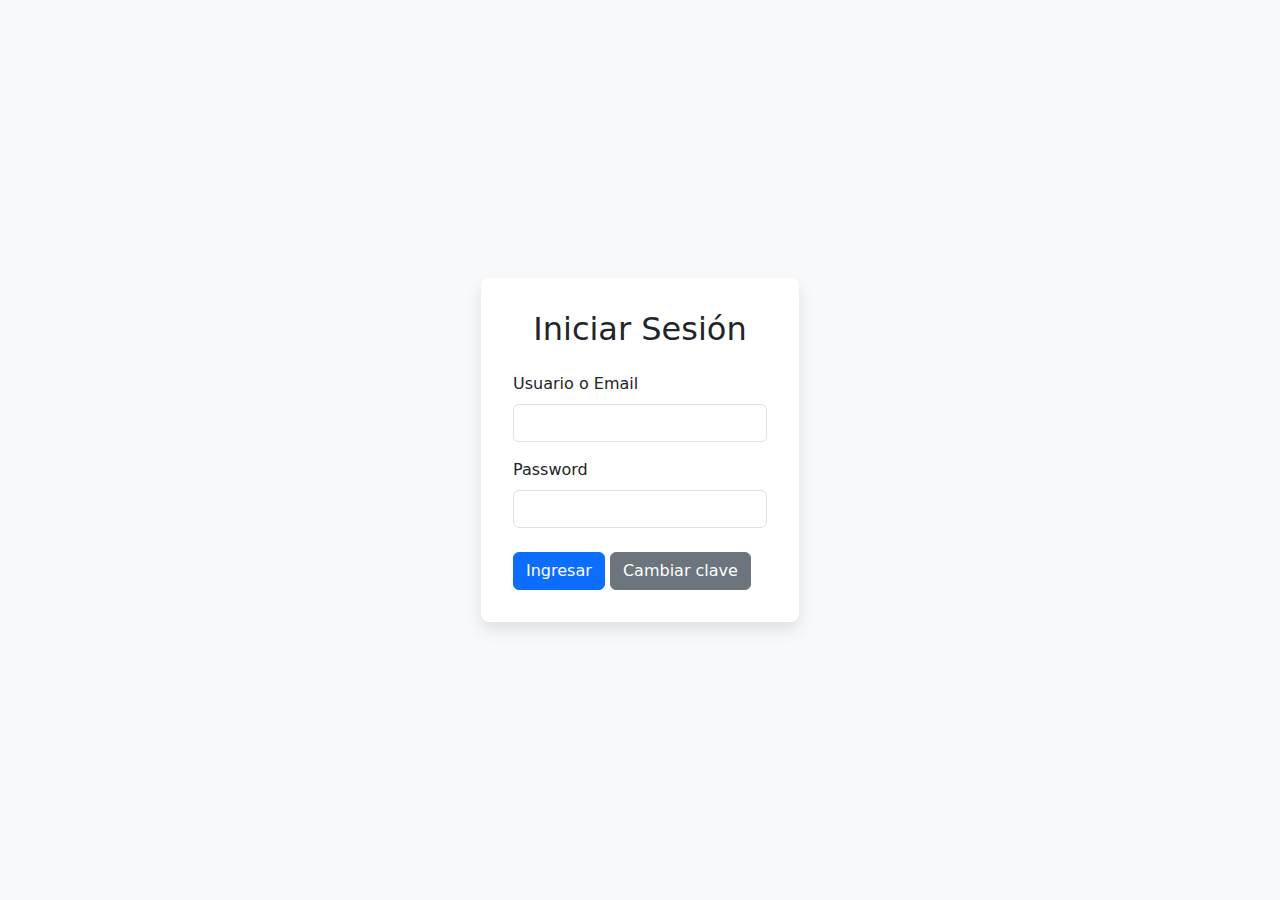
<file: web/index.html>
<!DOCTYPE html>
<html lang="es">
<head>
    <meta charset="UTF-8">
    <meta name="viewport" content="width=device-width, initial-scale=1.0">
    <meta http-equiv="Cache-Control" content="no-cache, no-store, must-revalidate">
    <meta http-equiv="Pragma" content="no-cache"> 
    <meta http-equiv="Expires" content="0">

    <title>Login</title>
    <!-- Enlace a Bootstrap desde CDN -->
    <link href="https://cdn.jsdelivr.net/npm/bootstrap@5.3.0-alpha1/dist/css/bootstrap.min.css" rel="stylesheet">
    <link href="css/style-login.css" rel="stylesheet">

    <script src="https://code.jquery.com/jquery-3.6.0.min.js"></script> <!-- Carga jQuery desde CDN -->
    <link rel="stylesheet" href="https://cdnjs.cloudflare.com/ajax/libs/font-awesome/6.4.0/css/all.min.css">
    <script src="js/alerts-messages.js"></script>
    <script src="js/api.js"></script>
    <script src="js/index.js"></script>   
    <script src="js/common.js"></script>
</head> 
<body>
    <div id="overlay" class="overlay">
        <div  class="cargando-message">
            <img src="img/loading.gif">
        </div>
    </div>    
    <div class="login-container">
        <h2 class="text-center mb-4">Iniciar Sesión</h2>
        <form id="login-form">
            <div class="mb-3">
                <label for="username" class="form-label">Usuario o Email</label>
                <input type="text" class="form-control" id="username" name="username" required>
            </div>
            <div class="form-group">
                <label for="password" class="form-label">Password</label>
                <input type="password" class="form-control password-input" id="password" name="password" required>
                <i class="far fa-eye toggle-password" id="togglePassword"></i>
              </div>
            <button type="submit" class="btn btn-primary">Ingresar</button>
            <button type="button" id="btnCambiarClave" class="btn btn-secondary">Cambiar clave</button>
        </form>
        <div id="error-info" class="alert alert-info d-none" role="info"></div>
    </div>
</body>
</html>
<script>
    $(document).ready(function () {
        togglePasswordVisibility('#password', '#togglePassword');
    });
</script>
</file>
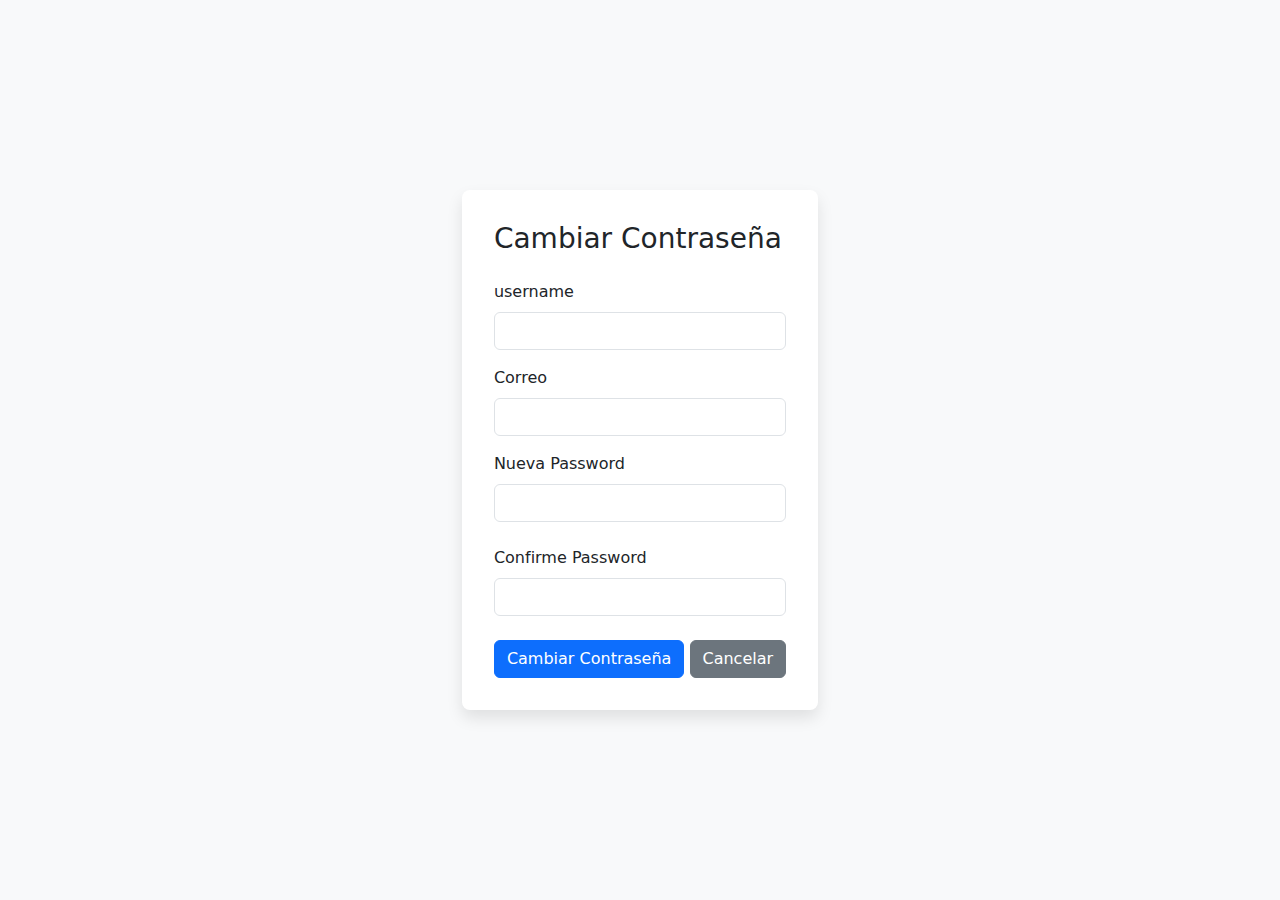
<file: web/cambiar_clave.html>
<!DOCTYPE html>
<html lang="es">

<head>
    <meta charset="UTF-8">
    <meta name="viewport" content="width=device-width, initial-scale=1.0">
    <meta http-equiv="Cache-Control" content="no-cache, no-store, must-revalidate">
    <meta http-equiv="Pragma" content="no-cache">
    <meta http-equiv="Expires" content="0">

    <title>Cambiar Password</title>
    <link href="https://cdn.jsdelivr.net/npm/bootstrap@5.3.0-alpha1/dist/css/bootstrap.min.css" rel="stylesheet">
    <link href="css/style-login.css" rel="stylesheet">

    <script src="https://code.jquery.com/jquery-3.6.0.min.js"></script> <!-- Carga jQuery desde CDN -->
    <link rel="stylesheet" href="https://cdnjs.cloudflare.com/ajax/libs/font-awesome/6.4.0/css/all.min.css">
    <script src="js/api.js"></script>
    <script src="js/common.js"></script>    
    <script src="js/cambiar_clave.js"></script>


<body>
    <div class="login-container">
        <h3 class="mb-4">Cambiar Contraseña</h3>
        <div id="api-error" class="alert alert-danger d-none" role="alert"></div>
        <div id="change-success" class="alert alert-success d-none" role="alert">¡Contraseña cambiada con éxito!</div>
        <form id="change-password-form">
            <div class="mb-3">
                <label for="username" class="form-label">username</label>
                <input type="text" class="form-control" id="username" required>
            </div>
            <div class="mb-3">
                <label for="email" class="form-label">Correo</label>
                <input type="email" class="form-control" id="email" required>
            </div>
            <div class="form-group">
                <label for="password" class="form-label">Nueva Password</label>
                <input type="password" class="form-control password-input" id="new_password" name="new_password"
                    required>
                <i class="far fa-eye toggle-password" id="toggleNewPassword"></i>
                <ul id="password-errors" class="text-danger small mt-2"></ul> <!-- Aquí se mostrarán los errores -->

            </div>
            <div class="form-group">
                <label for="password" class="form-label">Confirme Password</label>
                <input type="password" class="form-control password-input" id="confirm_new_password"
                    name="confirm_new_password" required>
                <i class="far fa-eye toggle-password" id="toggleConfirm"></i>
                <ul id="confirm-password-errors" class="text-danger small mt-2"></ul>
            </div>
            <button type="submit" class="btn btn-primary">Cambiar Contraseña</button>
            <a href="#" onclick="window.history.back(); return false;" class="btn btn-secondary">Cancelar</a>
        </form>
    </div>

    <script src="https://cdn.jsdelivr.net/npm/bootstrap@5.3.0-alpha1/dist/js/bootstrap.bundle.min.js"></script>


    <script>



        function showMessage(selector, message, type = 'info') {
            const $element = $(selector);
            $element
                .removeClass('d-none alert-info alert-danger alert-success alert-warning')
                .addClass('alert alert-' + type)
                .text(message);
            setTimeout(() => $element.addClass('d-none'), 5000);
        }

        function validateNewPassword() {
            const password = $('#new_password').val();
            const username = $('#username').val();
            const errors = [];
        
            if (password.length < 10) errors.push("Debe tener al menos 10 caracteres.");
            if (!/[A-Z]/.test(password)) errors.push("Debe tener al menos una mayúscula.");
            if (!/[a-z]/.test(password)) errors.push("Debe tener al menos una minúscula.");
            if (!/[\W_]/.test(password)) errors.push("Debe tener al menos un carácter especial.");
            if (!/\d/.test(password)) errors.push("Debe tener al menos un número."); // 👈 Agregado
            if (username && password.toLowerCase().includes(username.toLowerCase())) errors.push("La contraseña no debe contener el nombre de usuario.");
            if (/\d{5,}/.test(password)) errors.push("No debe contener 5 números secuenciales.");
        
            const $errorsList = $('#password-errors');
            $errorsList.empty();
            errors.forEach(error => $errorsList.append(`<li>${error}</li>`));
        
            return errors.length === 0;
        }

        function validateConfirmPassword() {
            const password = $('#new_password').val();
            const confirmPassword = $('#confirm_new_password').val();
            const $confirmErrors = $('#confirm-password-errors');
            $confirmErrors.empty();

            if (password !== confirmPassword) {
                $confirmErrors.append(`<li>Las contraseñas no coinciden.</li>`);
                return false;
            }
            return true;
        }

        function changePasswordAPI() {
            return new Promise((resolve, reject) => {
                setTimeout(() => {
                    const success = Math.random() > 0.3;
                    success ? resolve() : reject("Error al cambiar la contraseña");
                }, 1500);
            });
        }

        $(document).ready(function () {
            $('#new_password').on('input', validateNewPassword);
            $('#confirm_new_password').on('input', validateConfirmPassword);

            $('#change-password-form').on('submit', function (e) {
                e.preventDefault();

                const isPasswordValid = validateNewPassword();
                const isConfirmValid = validateConfirmPassword();

                if (isPasswordValid && isConfirmValid) {
                    $('#api-error, #change-success').addClass('d-none');

                    // Mostrar el mensaje de redirección
                    $('#redirecting-message').removeClass('d-none');

                    changePasswordAPI()
                        .then(() => {
                            mostrarAlerta({mensaje: "Password cambiada con exito"}); 
                        })
                        .catch(err => {
                            showMessage('#api-error', err, 'danger');
                        });
                } else {
                    showMessage('#api-error', 'Por favor, corrige los errores antes de enviar.', 'warning');
                }
            });

            
            togglePasswordVisibility('#new_password', '#toggleNewPassword');
            togglePasswordVisibility('#confirm_new_password', '#toggleConfirm');
        });
    </script>

</body>

</html>
</file>
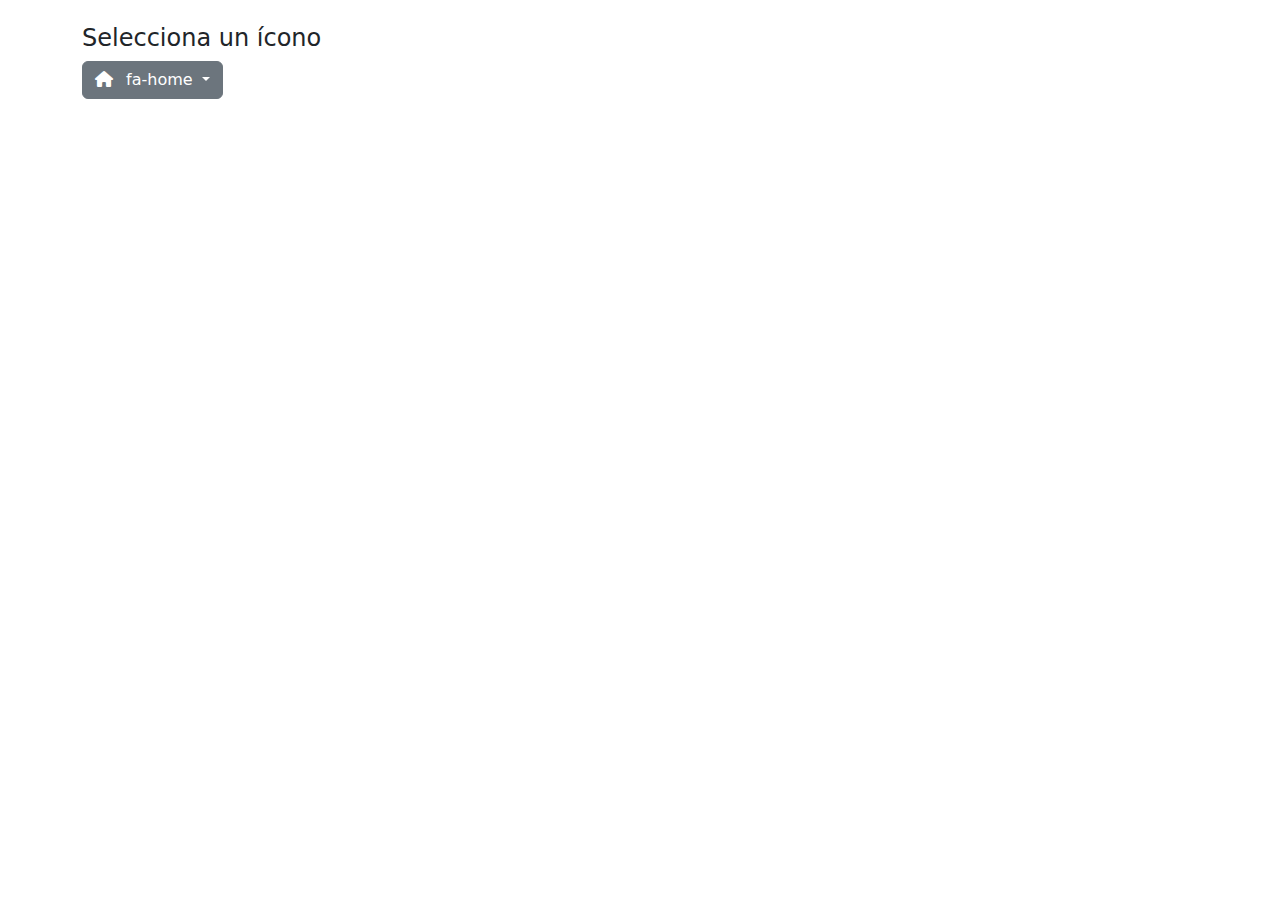
<file: web/iconos.html>
<!DOCTYPE html>
<html lang="es">
<head>
  <meta charset="UTF-8">
  <title>Selector de Iconos Font Awesome</title>
  <link href="https://cdn.jsdelivr.net/npm/bootstrap@5.3.3/dist/css/bootstrap.min.css" rel="stylesheet">
  <link href="https://cdnjs.cloudflare.com/ajax/libs/font-awesome/6.5.0/css/all.min.css" rel="stylesheet">
  <style>
    .dropdown-menu i {
      width: 20px;
      margin-right: 8px;
    }
    .dropdown-toggle i {
      margin-right: 8px;
    }
  </style>
</head>
<body class="p-4">
  <div class="container">
    <h4>Selecciona un ícono</h4>
    
    <div class="dropdown">
      <button class="btn btn-secondary dropdown-toggle" type="button" id="dropdownIconBtn" data-bs-toggle="dropdown" aria-expanded="false">
        <i class="fa fa-home"></i> fa-home
      </button>
      <ul class="dropdown-menu" aria-labelledby="dropdownIconBtn" id="iconDropdownList" style="max-height: 300px; overflow-y: auto;"></ul>
    </div>
  </div>

  <script>
    const icons = [
    "fa-home", "fa-user", "fa-lock", "fa-cog", "fa-envelope", "fa-search",
    "fa-check", "fa-times", "fa-plus", "fa-minus", "fa-edit", "fa-trash",
    "fa-download", "fa-upload", "fa-save", "fa-camera", "fa-calendar", "fa-clock",
    "fa-bell", "fa-heart", "fa-star", "fa-user-plus", "fa-user-edit", "fa-user-circle",
    "fa-users", "fa-user-friends", "fa-globe", "fa-map-marker-alt", "fa-compass",
    "fa-chart-bar", "fa-chart-line", "fa-chart-pie", "fa-comments", "fa-comment",
    "fa-envelope-open", "fa-folder", "fa-folder-open", "fa-file", "fa-file-alt",
    "fa-file-pdf", "fa-file-image", "fa-link", "fa-external-link-alt", "fa-phone",
    "fa-mobile-alt", "fa-laptop", "fa-desktop", "fa-tablet-alt", "fa-print",
    "fa-shopping-cart", "fa-cart-plus", "fa-credit-card", "fa-wallet", "fa-gift",
    "fa-barcode", "fa-qrcode", "fa-tag", "fa-tags", "fa-bolt", "fa-lightbulb",
    "fa-info-circle", "fa-question-circle", "fa-exclamation-circle", "fa-exclamation-triangle",
    "fa-shield-alt", "fa-lock-open", "fa-key", "fa-wifi", "fa-signal",
    "fa-cog", "fa-wrench", "fa-tools", "fa-sync", "fa-redo", "fa-undo",
    "fa-arrow-up", "fa-arrow-down", "fa-arrow-left", "fa-arrow-right",
    "fa-long-arrow-alt-up", "fa-long-arrow-alt-down", "fa-long-arrow-alt-left", "fa-long-arrow-alt-right",
    "fa-sign-in-alt", "fa-sign-out-alt", "fa-share", "fa-share-alt", "fa-upload",
    "fa-play", "fa-pause", "fa-stop", "fa-forward", "fa-backward",
    "fa-volume-up", "fa-volume-down", "fa-volume-mute", "fa-microphone", "fa-headphones",
    "fa-image", "fa-images", "fa-video", "fa-music", "fa-film",
    // Íconos adicionales para documentos y programas
    "fa-file-word", "fa-file-excel", "fa-file-powerpoint", "fa-file-archive",
    "fa-file-code", "fa-file-audio", "fa-file-video", "fa-file-contract",
    "fa-book", "fa-book-open", "fa-bookmark", "fa-clipboard", "fa-clipboard-check",
    "fa-paste", "fa-paperclip", "fa-paper-plane", "fa-project-diagram", "fa-sitemap",
    "fa-database", "fa-code-branch", "fa-network-wired", "fa-server",
    "fa-laptop-code", "fa-terminal", "fa-layer-group", "fa-vector-square"
  ];
  
    const dropdownList = document.getElementById("iconDropdownList");
    const dropdownBtn = document.getElementById("dropdownIconBtn");

    icons.forEach(icon => {
      const li = document.createElement("li");
      li.innerHTML = `
        <a class="dropdown-item" href="#">
          <i class="fa ${icon}"></i> ${icon}
        </a>
      `;
      li.querySelector("a").addEventListener("click", () => {
        dropdownBtn.innerHTML = `<i class="fa ${icon}"></i> ${icon}`;
      });
      dropdownList.appendChild(li);
    });
  </script>

  <script src="https://cdn.jsdelivr.net/npm/bootstrap@5.3.3/dist/js/bootstrap.bundle.min.js"></script>
</body>
</html>
</file>
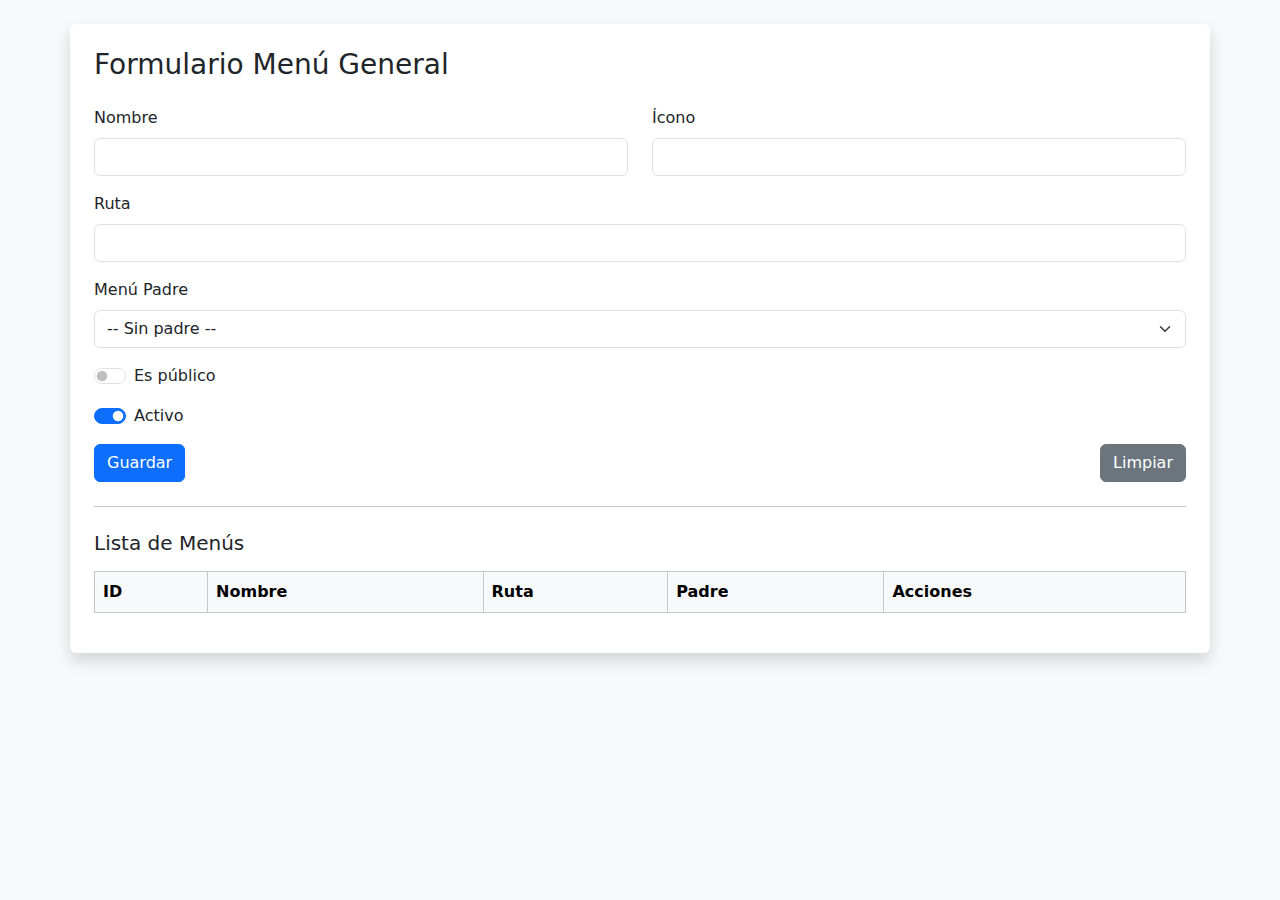
<file: web/gestion/menu.html>
<!DOCTYPE html>
<html lang="es">
<head>
  <meta charset="UTF-8">
  <title>Menús Generales</title>
  <link href="https://cdn.jsdelivr.net/npm/bootstrap@5.3.3/dist/css/bootstrap.min.css" rel="stylesheet">
  <script src="https://code.jquery.com/jquery-3.7.1.min.js"></script>
</head>
<body class="p-4 bg-light">

<div class="container bg-white p-4 rounded shadow">
  <h3 class="mb-4">Formulario Menú General</h3>

  <form id="menuForm">
    <input type="hidden" id="menuId">

    <div class="row mb-3">
      <div class="col-md-6">
        <label for="nombre" class="form-label">Nombre</label>
        <input type="text" class="form-control" id="nombre" required>
      </div>
      <div class="col-md-6">
        <label for="icono" class="form-label">Ícono</label>
        <input type="text" class="form-control" id="icono">
      </div>
    </div>

    <div class="mb-3">
      <label for="ruta" class="form-label">Ruta</label>
      <input type="text" class="form-control" id="ruta">
    </div>

    <div class="mb-3">
      <label for="id_padre" class="form-label">Menú Padre</label>
      <select class="form-select" id="id_padre">
        <option value="">-- Sin padre --</option>
      </select>
    </div>

    <div class="form-check form-switch mb-3">
      <input class="form-check-input" type="checkbox" id="es_publico">
      <label class="form-check-label" for="es_publico">Es público</label>
    </div>

    <div class="form-check form-switch mb-3">
      <input class="form-check-input" type="checkbox" id="estado" checked>
      <label class="form-check-label" for="estado">Activo</label>
    </div>

    <div class="d-flex justify-content-between">
      <button type="submit" class="btn btn-primary">Guardar</button>
      <button type="reset" class="btn btn-secondary" id="limpiarBtn">Limpiar</button>
    </div>
  </form>

  <hr class="my-4">

  <h5>Lista de Menús</h5>
  <table class="table table-bordered mt-3" id="tablaMenus">
    <thead class="table-light">
      <tr>
        <th>ID</th>
        <th>Nombre</th>
        <th>Ruta</th>
        <th>Padre</th>
        <th>Acciones</th>
      </tr>
    </thead>
    <tbody>
      <!-- Contenido dinámico -->
    </tbody>
  </table>
</div>

<script>
  let menus = [];

  function renderizarTabla() {
    let $tbody = $("#tablaMenus tbody");
    $tbody.empty();

    // Limpiar y reconstruir select de padre
    $("#id_padre").html('<option value="">-- Sin padre --</option>');
    menus.forEach((menu, idx) => {
      $("#id_padre").append(`<option value="${idx}">${menu.nombre}</option>`);
    });

    menus.forEach((menu, idx) => {
      let padre = menu.id_padre !== null ? menus[menu.id_padre]?.nombre || 'Desconocido' : '';
      let tr = `
        <tr>
          <td>${idx}</td>
          <td>${menu.nombre}</td>
          <td>${menu.ruta || ''}</td>
          <td>${padre}</td>
          <td>
            <button class="btn btn-sm btn-warning editar-btn" data-id="${idx}">Editar</button>
          </td>
        </tr>
      `;
      $tbody.append(tr);
    });
  }

  function limpiarFormulario() {
    $('#menuId').val('');
    $('#menuForm')[0].reset();
  }

  $(document).ready(function() {
    // Guardar menú
    $('#menuForm').on('submit', function(e) {
      e.preventDefault();

      const nuevoMenu = {
        nombre: $('#nombre').val(),
        icono: $('#icono').val(),
        ruta: $('#ruta').val(),
        id_padre: $('#id_padre').val() !== "" ? parseInt($('#id_padre').val()) : null,
        es_publico: $('#es_publico').is(':checked'),
        estado: $('#estado').is(':checked')
      };

      const id = $('#menuId').val();
      if (id) {
        menus[parseInt(id)] = nuevoMenu;
      } else {
        menus.push(nuevoMenu);
      }

      limpiarFormulario();
      renderizarTabla();
    });

    // Botón editar
    $('#tablaMenus').on('click', '.editar-btn', function() {
      const id = $(this).data('id');
      const menu = menus[id];
      $('#menuId').val(id);
      $('#nombre').val(menu.nombre);
      $('#icono').val(menu.icono);
      $('#ruta').val(menu.ruta);
      $('#id_padre').val(menu.id_padre);
      $('#es_publico').prop('checked', menu.es_publico);
      $('#estado').prop('checked', menu.estado);
    });

    // Botón limpiar
    $('#limpiarBtn').on('click', function() {
      limpiarFormulario();
    });

    renderizarTabla();
  });
</script>

</body>
</html>
</file>
<file: web/css/style-login.css>
body {
    display: flex;
    align-items: center;
    justify-content: center;
    min-height: 100vh;
    background-color: #f8f9fa;
}
.login-container {
    max-width: 400px;
    padding: 2rem;
    background-color: #fff;
    border-radius: 0.5rem;
    box-shadow: 0 0.5rem 1rem rgba(0,0,0,0.1);
}


/* Estilo para la capa de fondo */
.overlay {
    position: fixed;
    top: 0;
    left: 0;
    width: 100%;
    height: 100%;
    background-color: rgba(0, 0, 0, 0.5); /* Fondo gris oscuro con transparencia */
    display: none; /* Inicialmente oculto */
    justify-content: center;
    align-items: center;
    z-index: 9999; /* Asegura que el overlay esté encima de otros elementos */
}

/* Estilo para el div con el mensaje */
#cargando-message {
    background-color: white;
    padding: 20px;
    border-radius: 10px;
    box-shadow: 0 0 10px rgba(0, 0, 0, 0.1);
}


.me-3 {
    margin-right: 1rem !important;
    margin-top: 8px;
}

.form-group {
    position: relative;
    margin-bottom: 1.5rem;
  }

  .password-input {
    width: 100%;
    padding-right: 2.5rem; /* espacio para el ícono */
    box-sizing: border-box;
  }

  .toggle-password {
    position: absolute;
    top: 50%;
    right: 0.75rem;
    transform: translateY(-50%);
    cursor: pointer;
    color: #6c757d;
    margin-top: 18px;
    display: none; /* oculto al inicio */
  }
</file>
